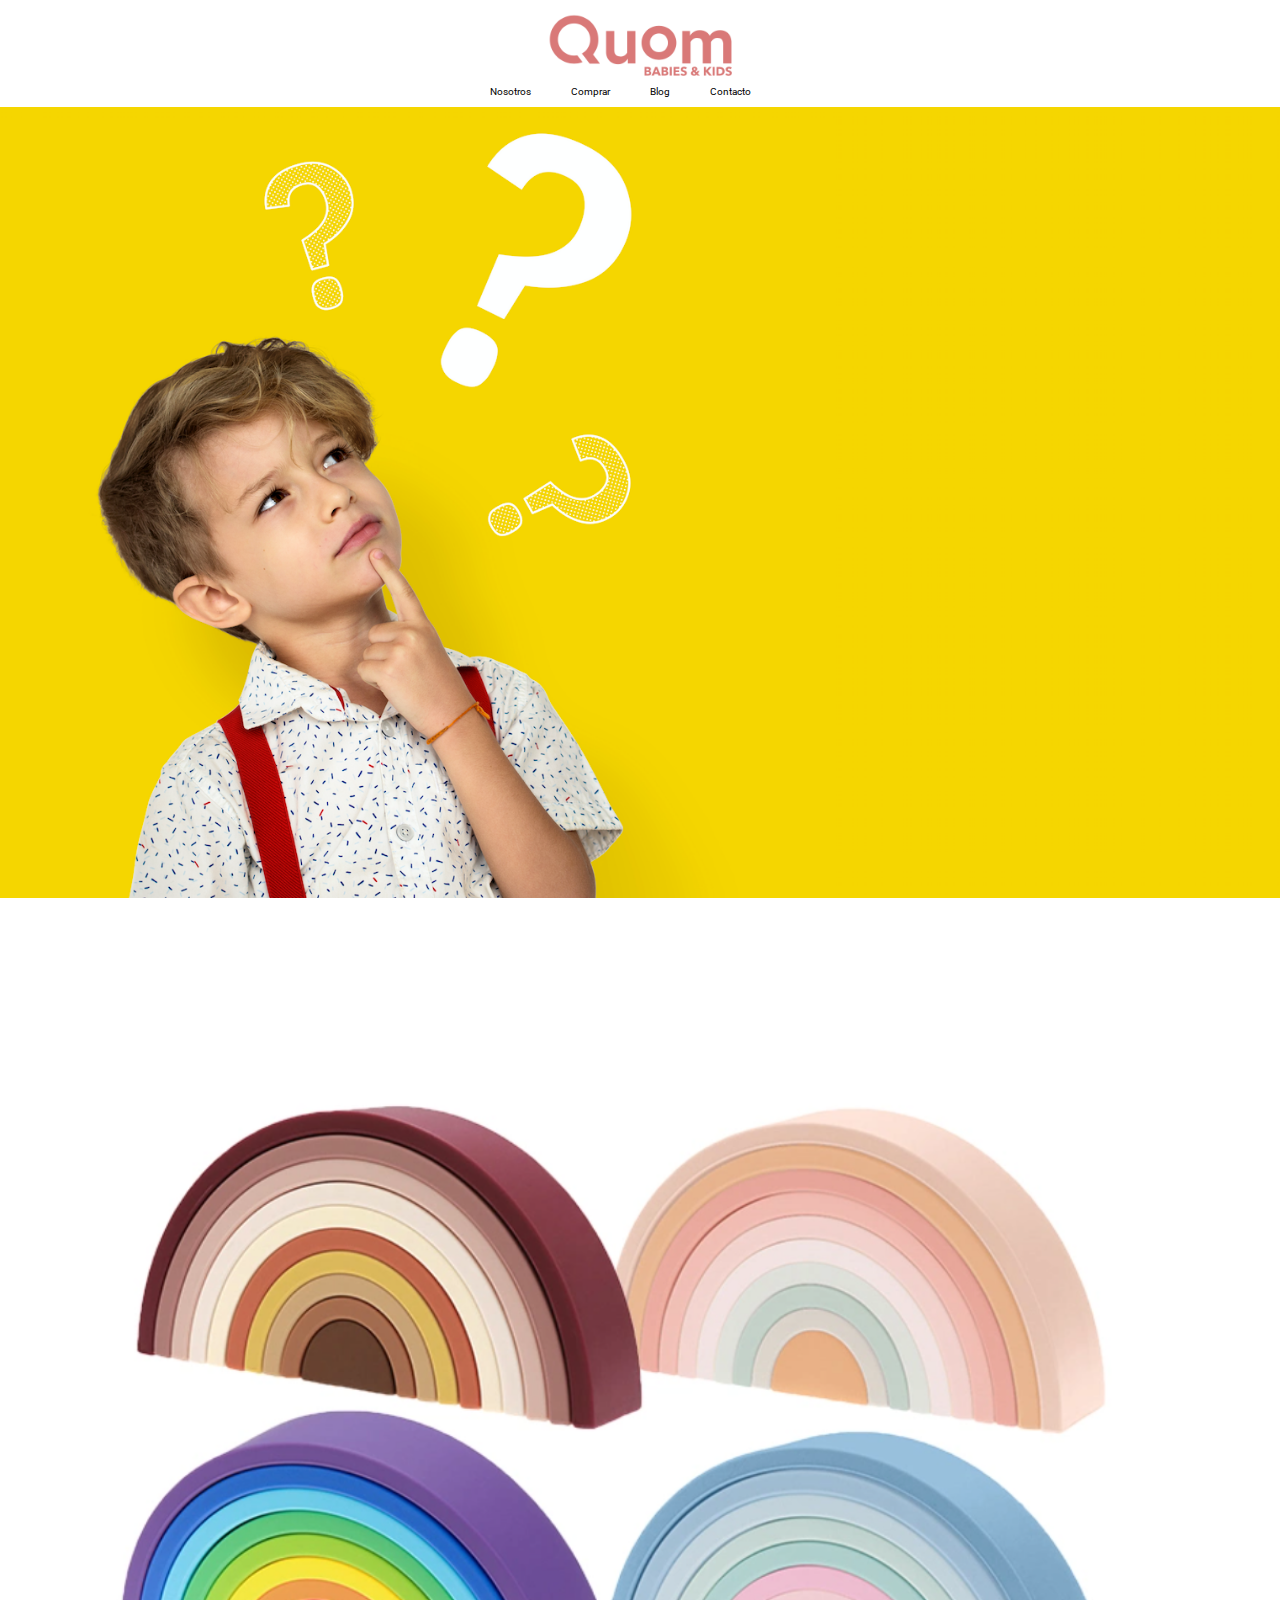
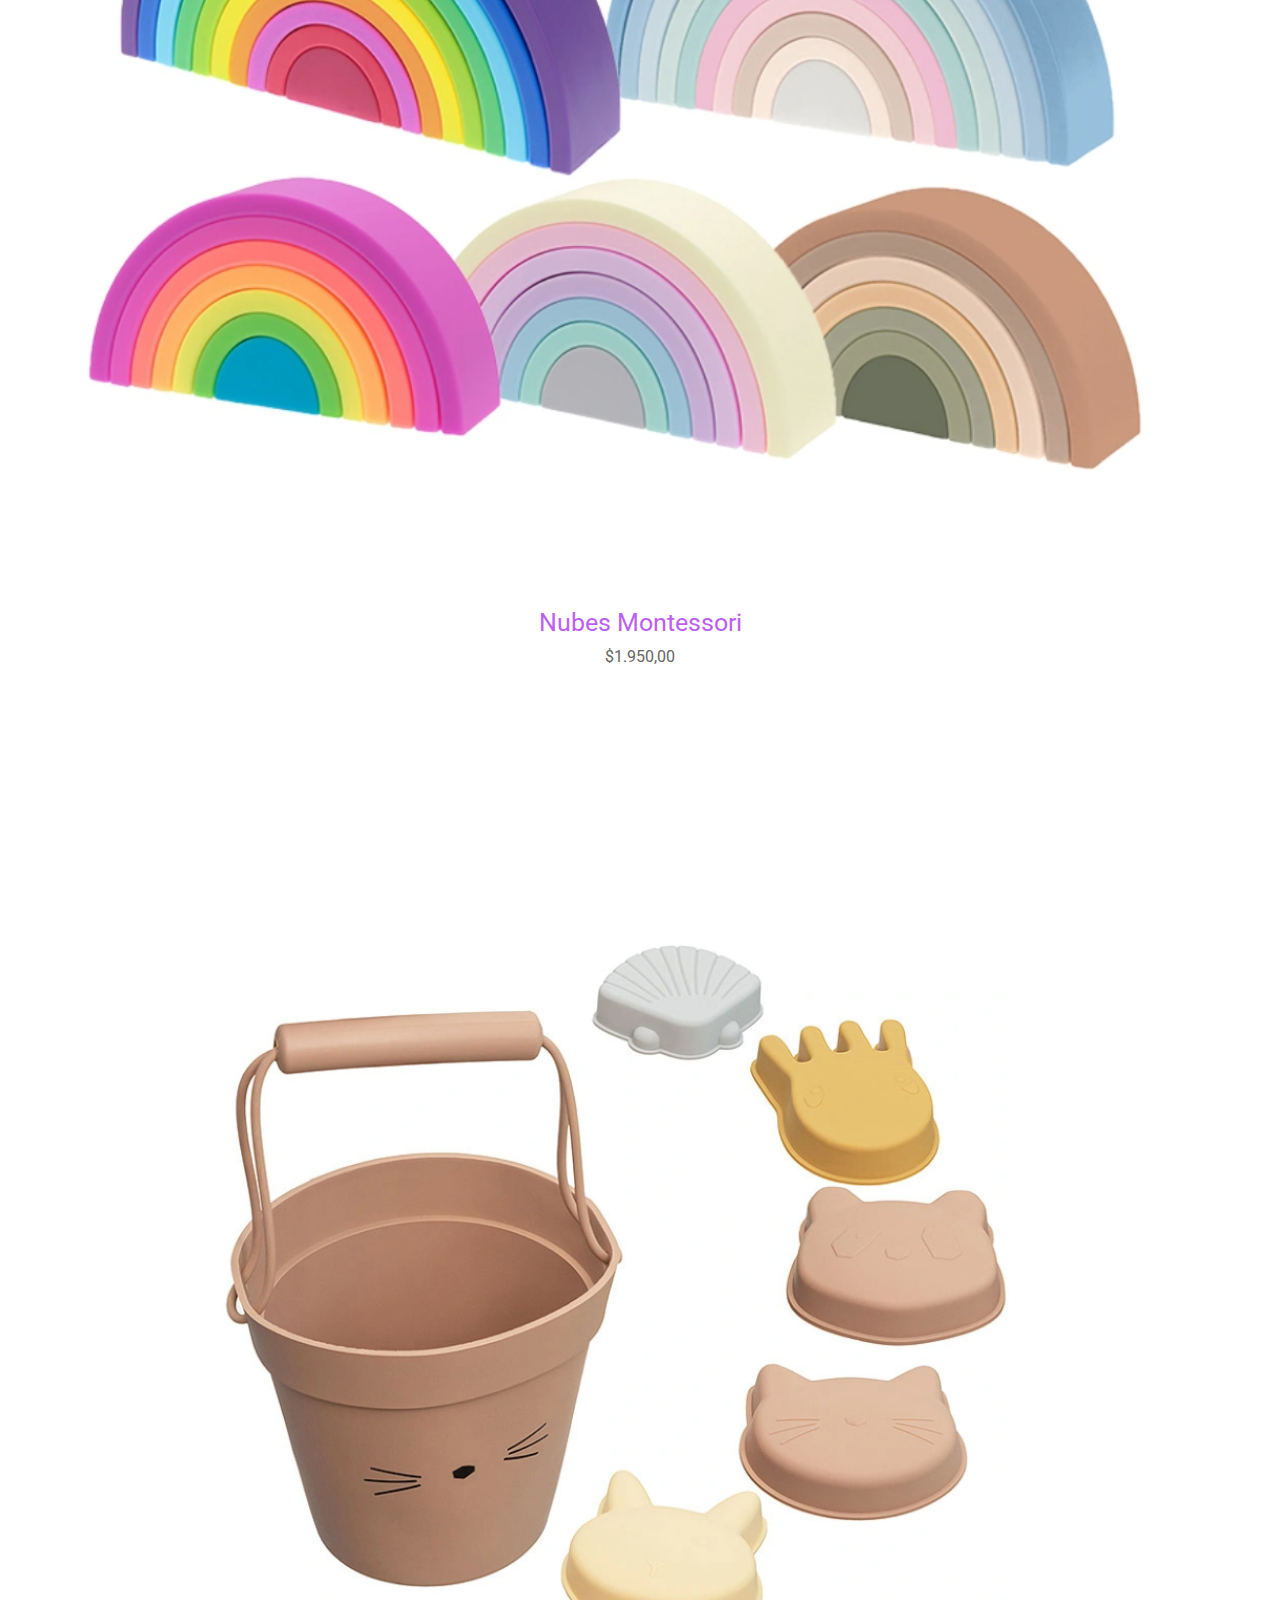
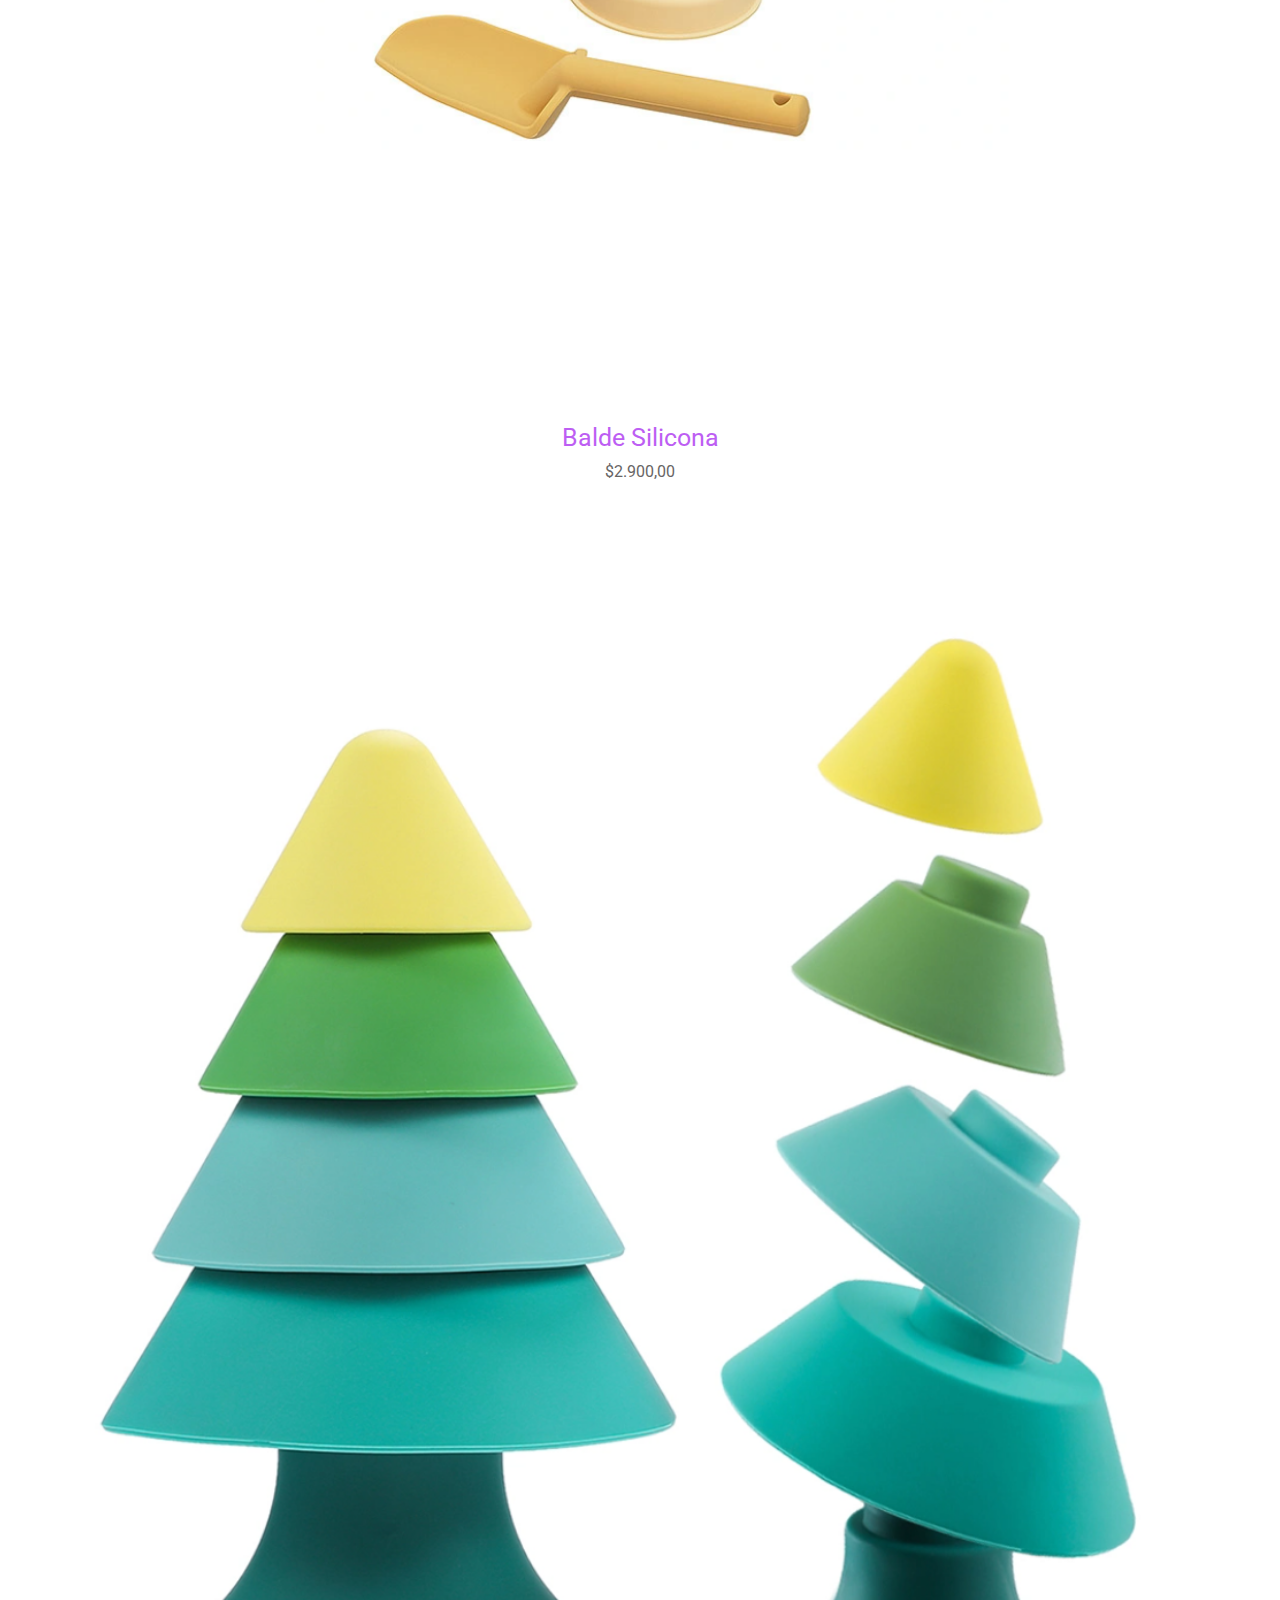
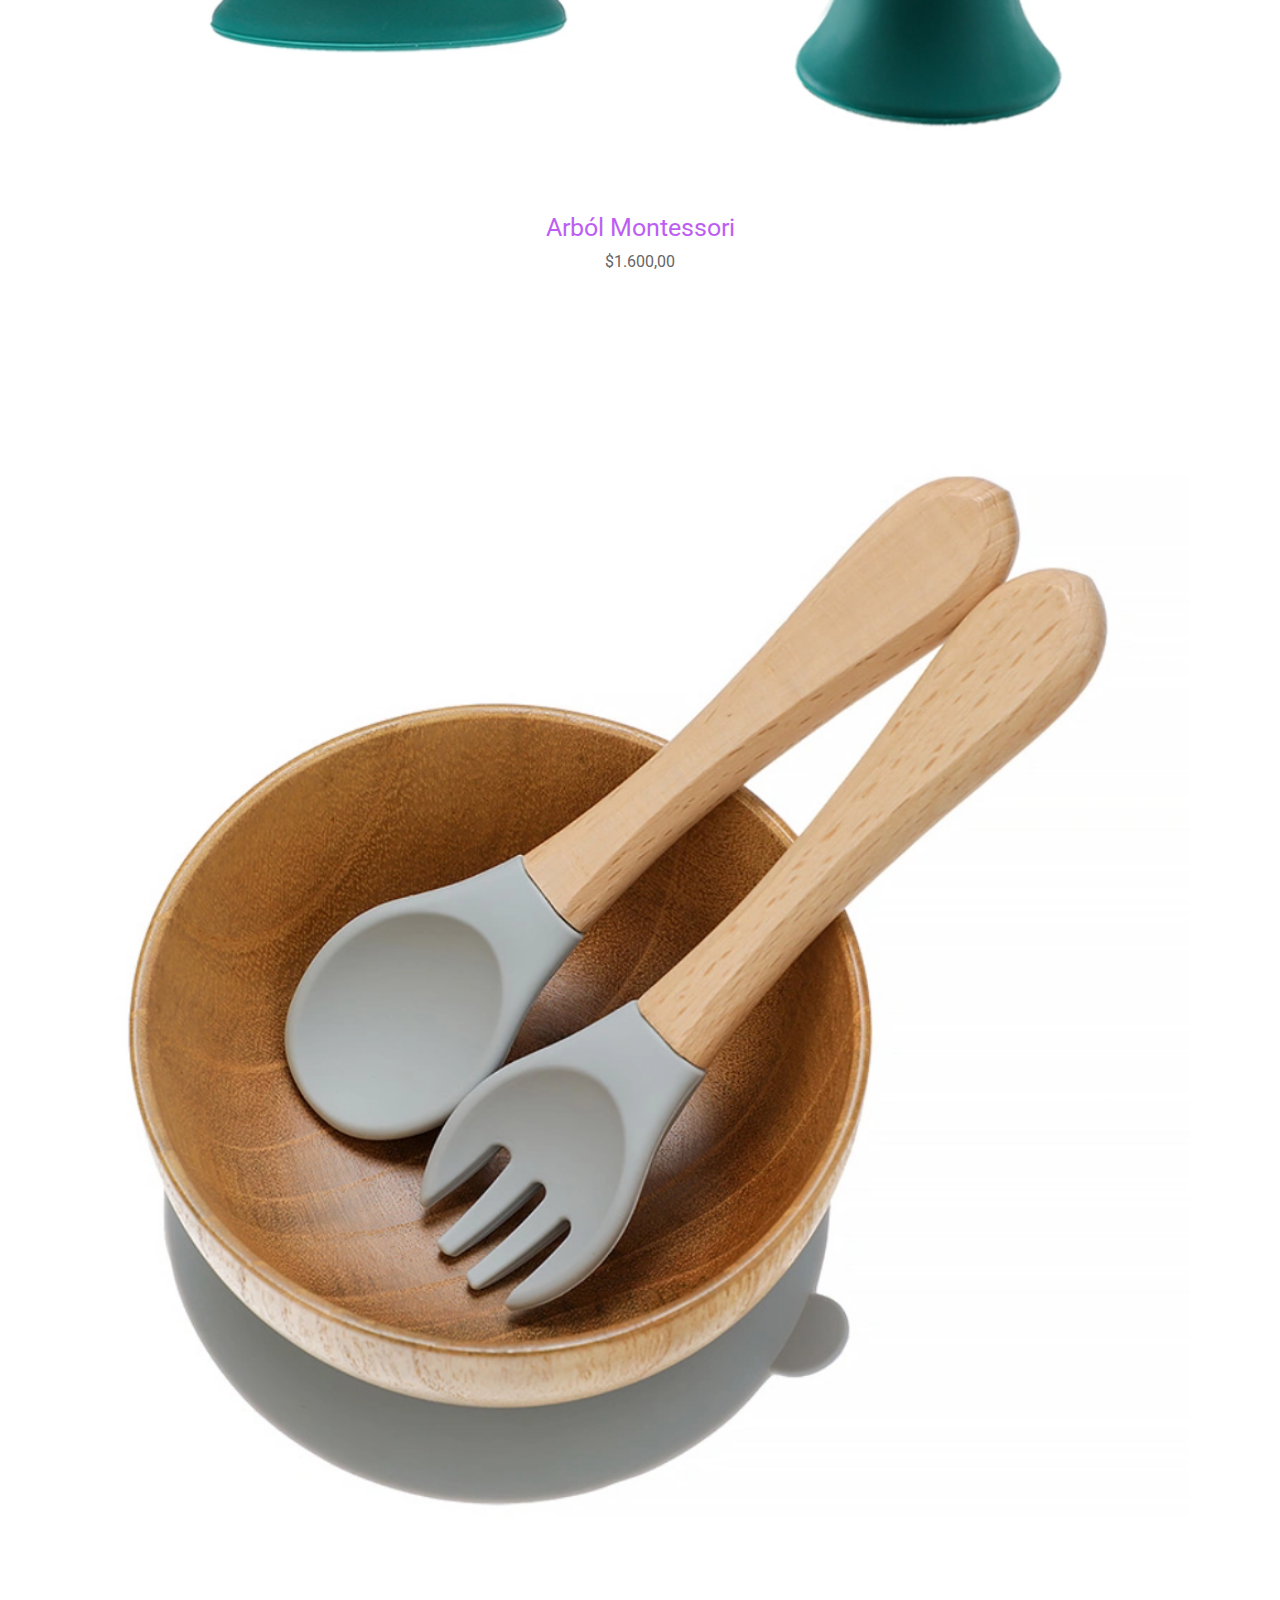
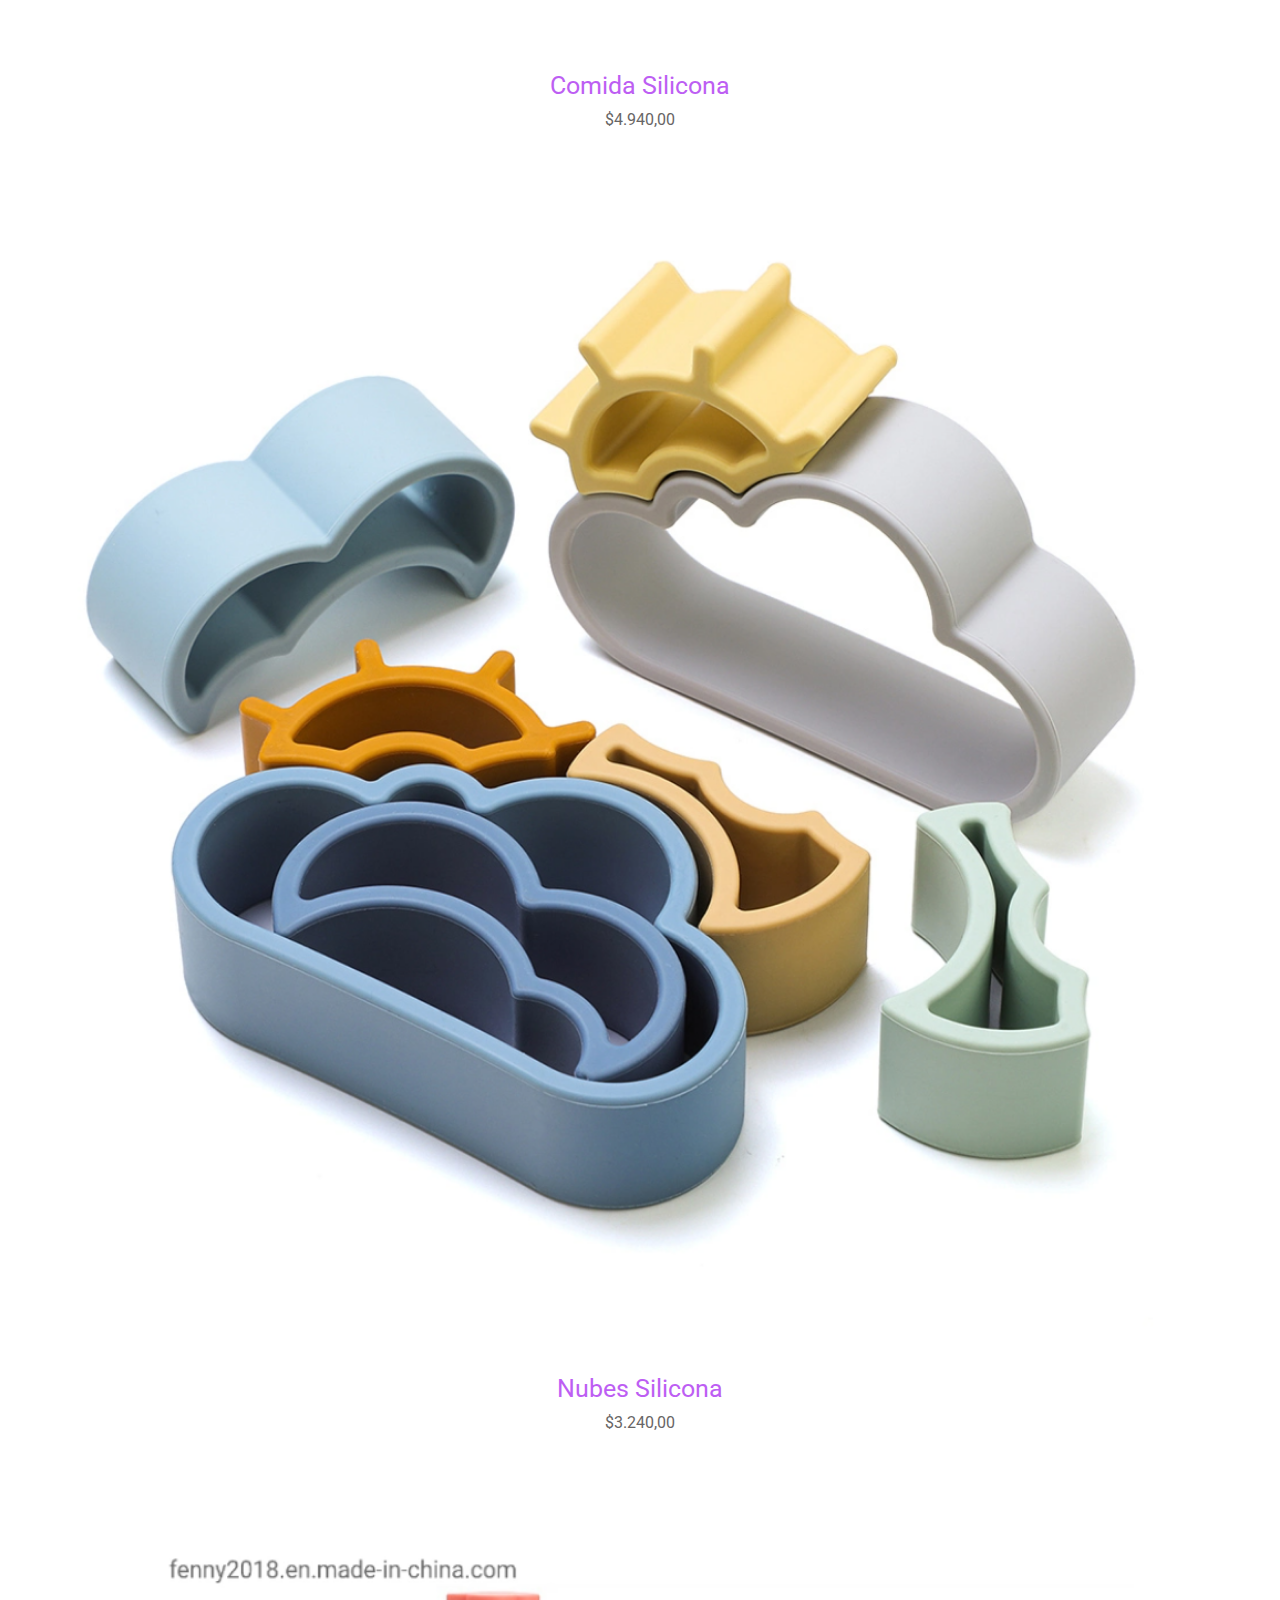
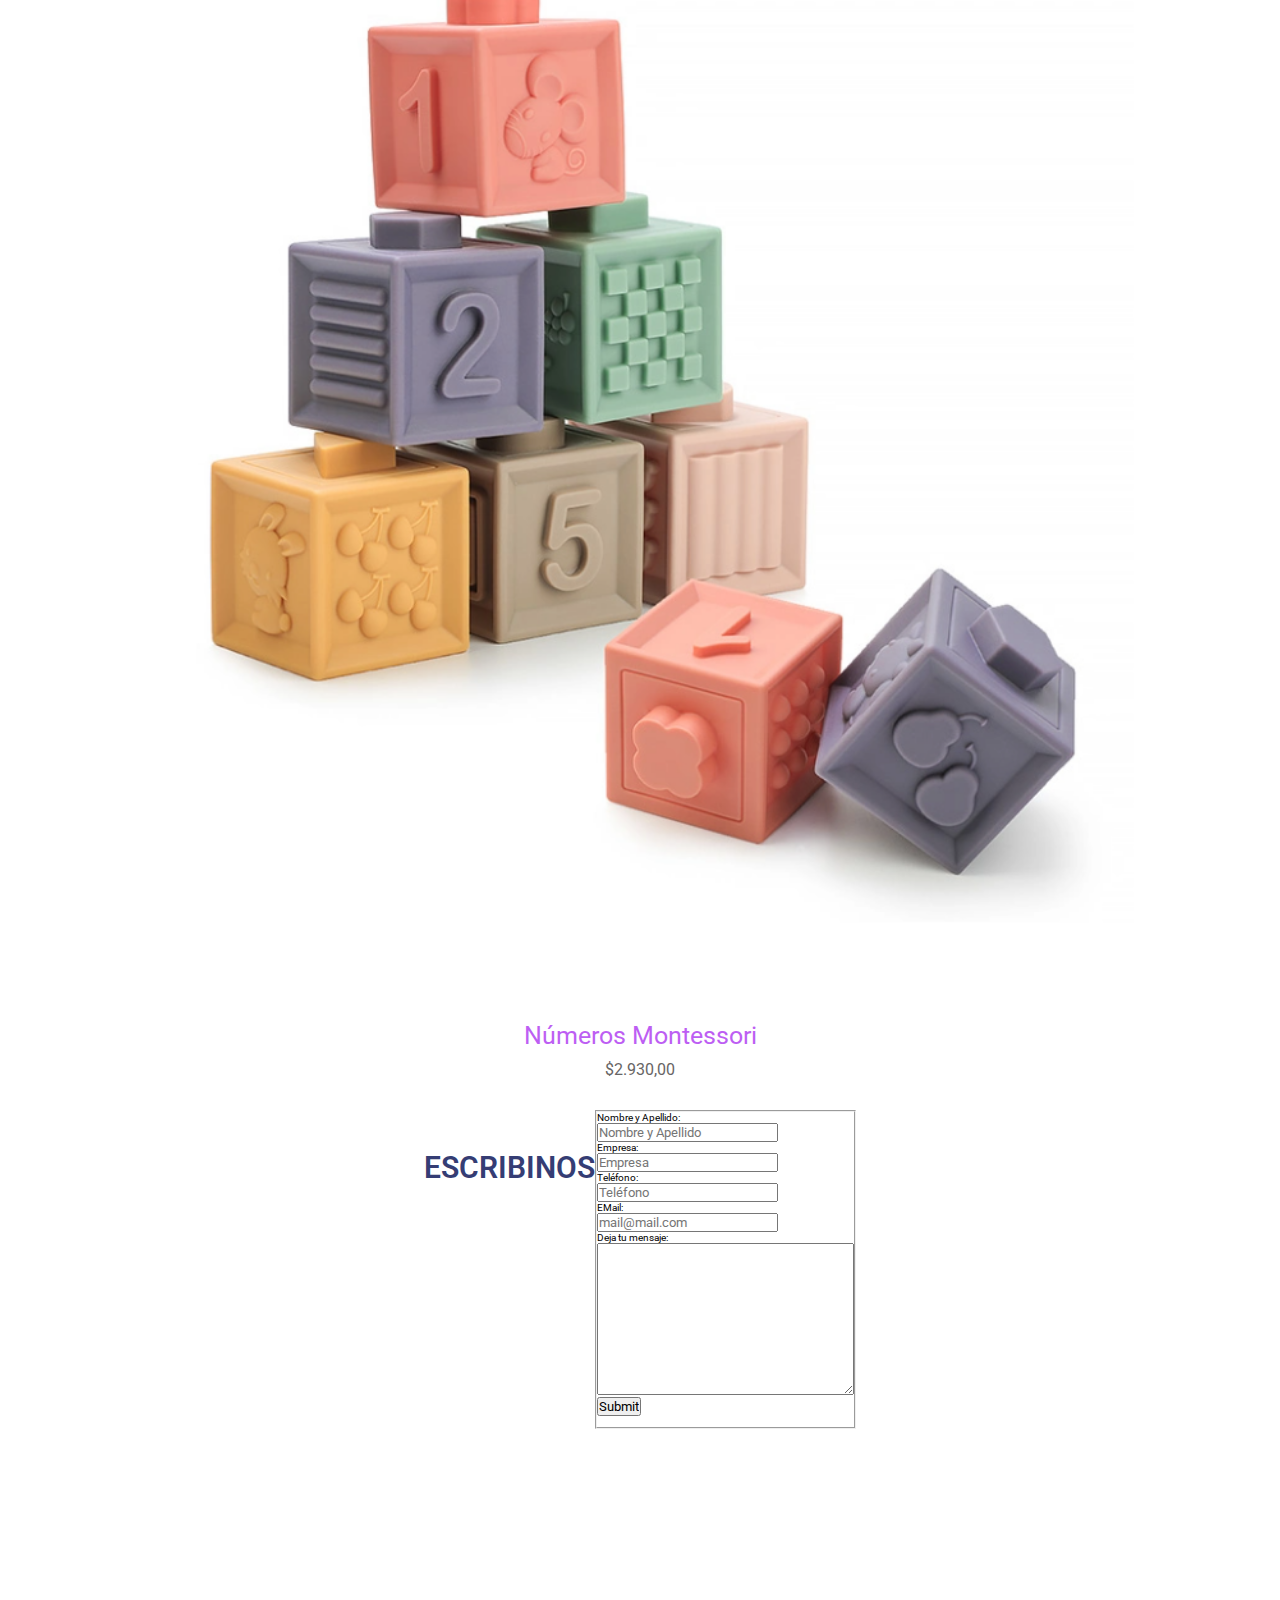
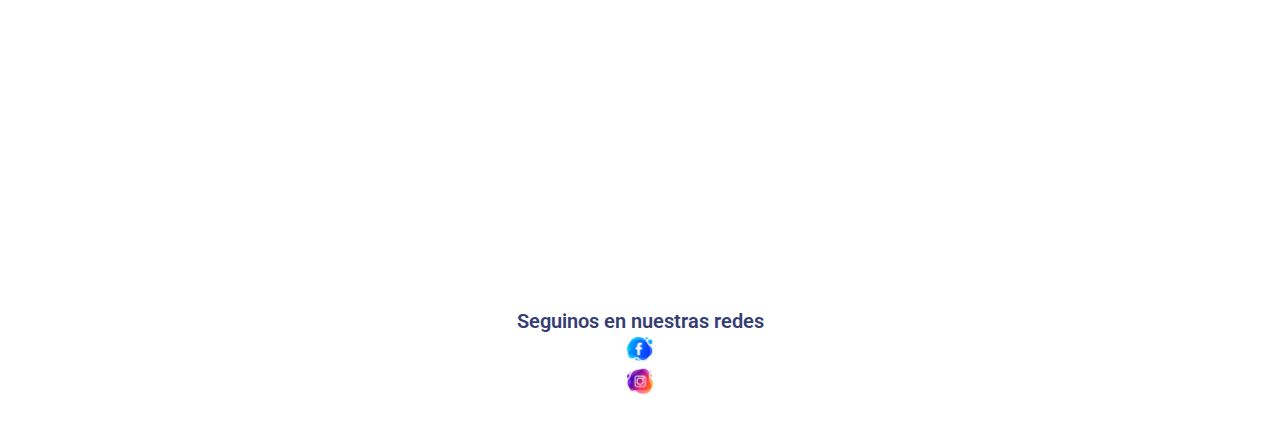
<file: index.html>
<!DOCTYPE html>
<html>
  <head>
    <meta charset="utf-8" />
    <meta name="viewport" content="width=device-width, initial-scale=1.0" />
    <title>Quom Baby</title>
    <link rel="stylesheet" href="css/style.css" />
  </head>
  <body>
    <div class="contenedorGrids">
      <header class="header">
        <nav class="botonera" id="mainNav">
          <a href="index.html"> <img src="img/logo.jpg" width="200px" /></a>
          <ol>
            <li><a href="pages/nosotros.html" title="">Nosotros</a></li>
            <li><a href="pages/comprar.html" title="">Comprar</a></li>
            <li><a href="pages/blog.html" title="">Blog</a></li>
            <li><a href="pages/contacto.html" title="">Contacto</a></li>
          </ol>
        </nav>
        <!-- ends nav -->
      </header>

      <!-- inicia conteniedo principal -->
      <main class="main" id="productos">
        <section class="sectionBanner">
          <img
            src="img/hero.jpg"
            alt="Quom Babies & Kids"
            class="encabezado__img--fluid"
          />
        </section>
        <section class="galeria">
          <figure>
            <img src="img/arcoiris.jpg" alt="" />
            <figcaption>Nubes Montessori</figcaption>
            <p class="price">$1.950,00</p>
          </figure>

          <figure>
            <img src="img/balde.jpg" alt="" />
            <figcaption>Balde Silicona</figcaption>
            <p class="price">$2.900,00</p>
          </figure>

          <figure>
            <img src="img/arbol.jpg" alt="" />
            <figcaption>Arból Montessori</figcaption>
            <p class="price">$1.600,00</p>
          </figure>
        </section>
        <section class="galeria">
          <figure>
            <img src="img/comida.jpg" alt="" />
            <figcaption>Comida Silicona</figcaption>
            <p class="price">$4.940,00</p>
          </figure>

          <figure>
            <img src="img/nubes.jpg" alt="" />
            <figcaption>Nubes Silicona</figcaption>
            <p class="price">$3.240,00</p>
          </figure>

          <figure>
            <img src="img/numbers.jpg" alt="" />
            <figcaption>Números Montessori</figcaption>
            <p class="price">$2.930,00</p>
          </figure>
        </section>

        <div class="formulario">
          <article><h1>Escribinos</h1></article>
          <!--Comienza Formulario-->
          <br />
          <br />
          <form>
            <fieldset>
              <form action="envio.php" method="post">
                <label for="nombre">Nombre y Apellido:</label><br />
                <input
                  type="text"
                  placeholder="Nombre y Apellido"
                  name="nombre"
                  id="nombre"
                /><br />
                <label for="fname">Empresa:</label><br />
                <input
                  type="text"
                  placeholder="Empresa"
                  name="Empresa"
                  id="Empresa"
                /><br />
                <label for="Teléfono">Teléfono:</label><br />
                <input
                  type="Teléfono"
                  placeholder="Teléfono"
                  name="Teléfono"
                  id="Teléfono"
                /><br />
                <label for="email">EMail:</label><br />
                <input
                  type="email"
                  placeholder="mail@mail.com"
                  name="email"
                  id="email"
                /><br />
                <label for="mensaje">Deja tu mensaje:</label><br />
                <textarea
                  name="mensaje"
                  id="mensaje"
                  cols="30"
                  rows="10"
                ></textarea
                ><br />
                <input type="submit" value="Submit" />
              </form>
              <br />
              <br />
            </fieldset>
          </form>
        </div>
        <!--Cierra Formulario-->

        <div class="mapa">
          <iframe
            class="mapa"
            src="https://www.google.com/maps/embed?pb=!1m18!1m12!1m3!1d3284.717482431866!2d-58.43444398377341!3d-34.58601446407062!2m3!1f0!2f0!3f0!3m2!1i1024!2i768!4f13.1!3m3!1m2!1s0x95bcc945173b3dd7%3A0xe8a347bb55df550c!2sCODER%20HOUSE%20%7C%20Coderhouse%20S.R.L.!5e0!3m2!1ses-419!2sar!4v1645822578991!5m2!1ses-419!2sar"
            height="450"
            style="border: 0"
            allowfullscreen=""
            loading="lazy"
          ></iframe>
        </div>
      </main>

      <footer class="pie">
        <h3 class="pie__titulo--md">Seguinos en nuestras redes</h3>
        <a href="https://facebook.com" target="_blank">
          <img
            src="img/facebook.jpg"
            alt="Seguinos en facebook"
            class="pie__icon--sm"
          />
        </a>
        <a href="https://instragram.com" target="_blank">
          <img
            src="img/instagram.jpg"
            alt="Seguinos en Instagram"
            class="pie__icon--sm"
          />
        </a>
      </footer>
    </div>
  </body>
</html>
</file>
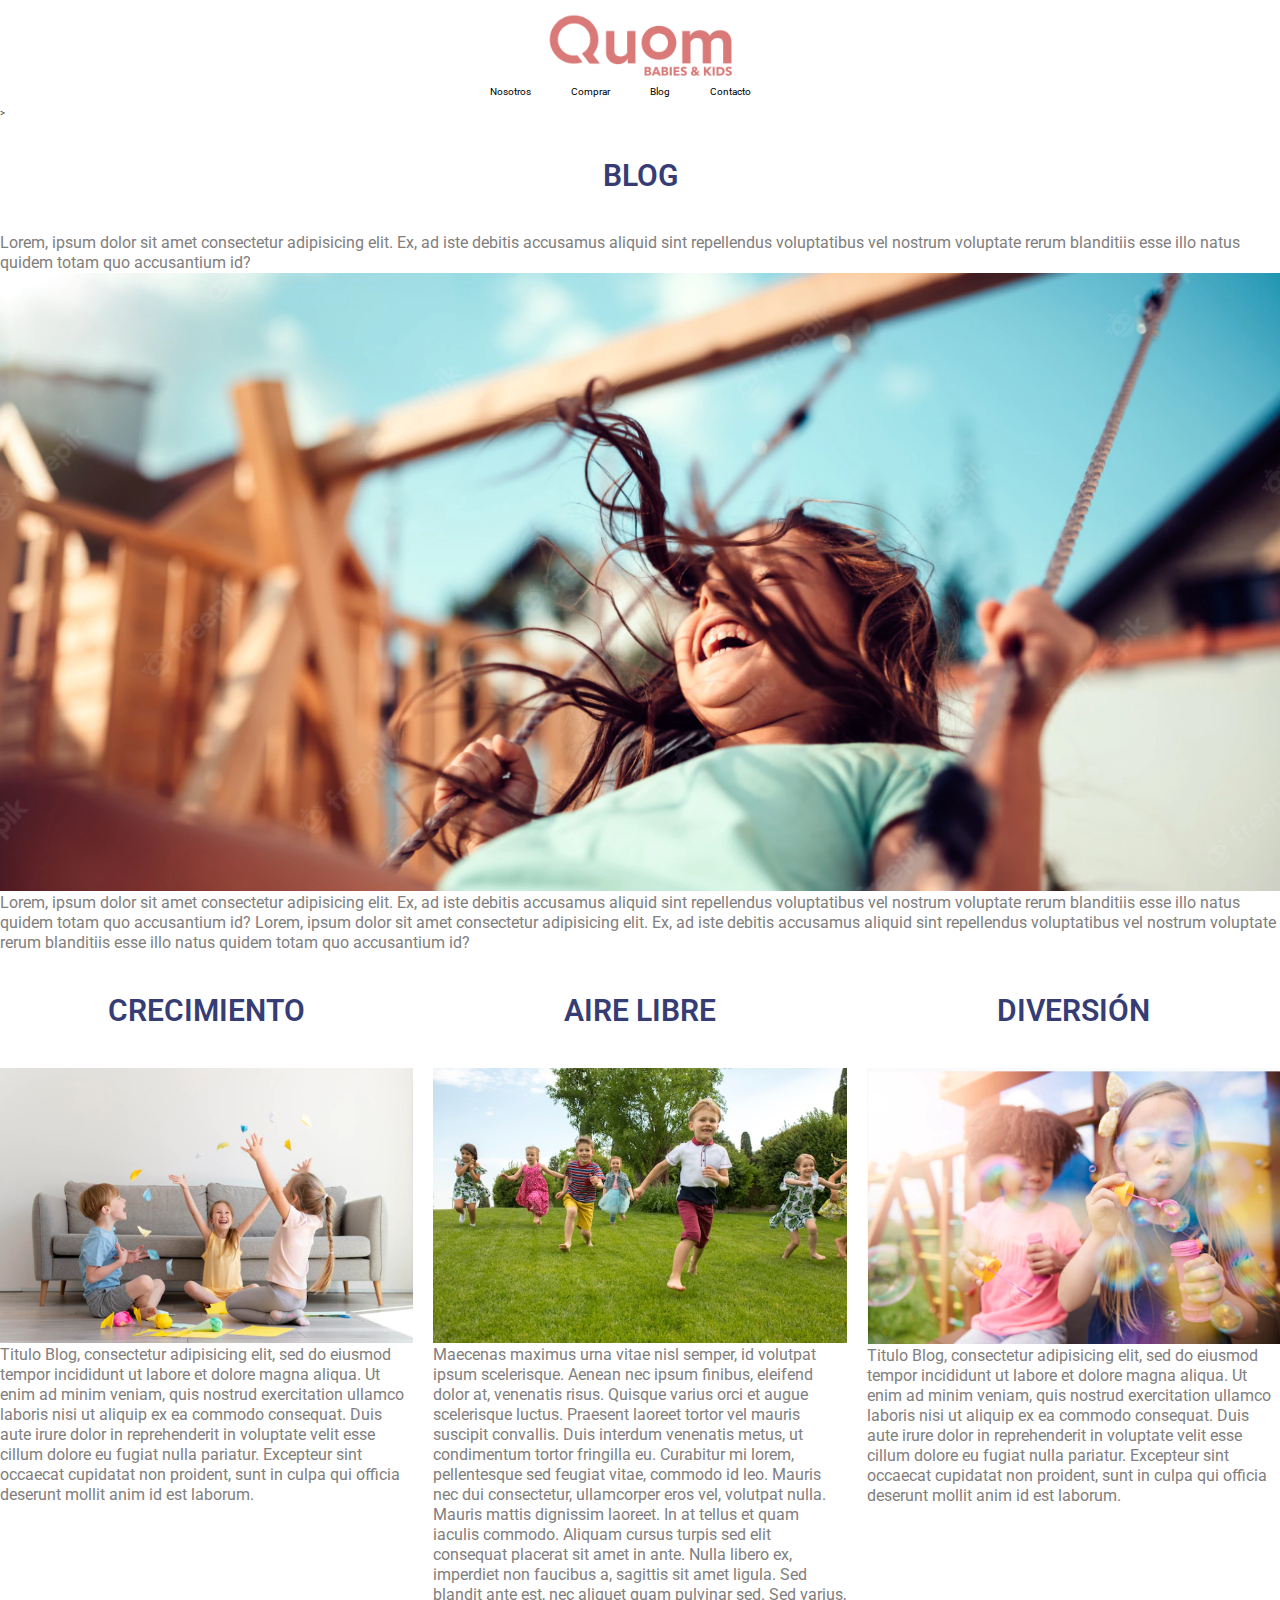
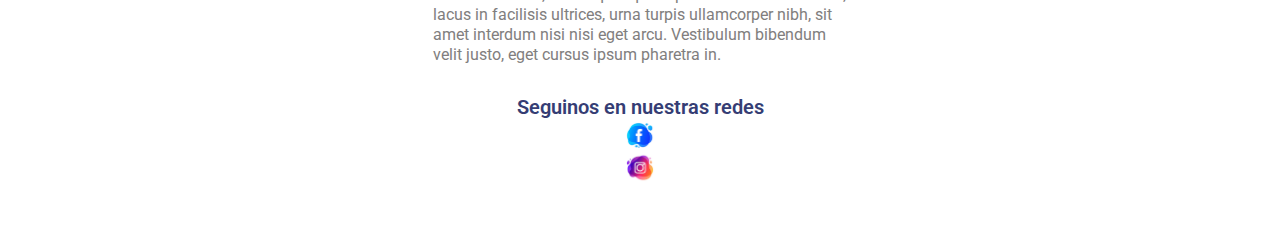
<file: pages/blog.html>
<!DOCTYPE html>
<html>
<head>
	<meta charset="utf-8" />
    <meta name="viewport" content="width=device-width, initial-scale=1.0" />
    <title>Quom Baby</title>
    <link rel="stylesheet" href="../css/style.css" />
</head>
<body>
	<div class="contenedorGrids">
      <header class="header">
        <nav class="botonera" id="mainNav">
          <a href="../index.html"> <img src="../img/logo.jpg" width="200px" /></a>
          <ol>
          <li><a href="pages/nosotros.html" title="">Nosotros</a></li>
          <li><a href="pages/comprar.html" title="">Comprar</a></li>
          <li><a href="pages/blog.html" title="">Blog</a></li>
          <li><a href="pages/contacto.html" title="">Contacto</a></li>
          </ol>
        </nav>
        <!-- ends nav -->
      </header>
<!-- inicia conteniedo principal -->
	<main class="main" id="productos">> 
		<section class="sectionBanner">
		<h1>Blog</h1>
		<p>Lorem, ipsum dolor sit amet consectetur adipisicing elit. Ex, ad iste debitis accusamus aliquid sint repellendus voluptatibus vel nostrum voluptate rerum blanditiis esse illo natus quidem totam quo accusantium id?</p>
		<img
            src="../img/blog3.jpg"
            alt="Diversión"
            class="encabezado__img--fluid"width="1000px" 
          />
		<p>Lorem, ipsum dolor sit amet consectetur adipisicing elit. Ex, ad iste debitis accusamus aliquid sint repellendus voluptatibus vel nostrum voluptate rerum blanditiis esse illo natus quidem totam quo accusantium id? Lorem, ipsum dolor sit amet consectetur adipisicing elit. Ex, ad iste debitis accusamus aliquid sint repellendus voluptatibus vel nostrum voluptate rerum blanditiis esse illo natus quidem totam quo accusantium id?</p>	
		</section>
		
		<main class="contenedor-grid">
            <article>
                <h1>Aire libre</h1>
                <img
            src="../img/imagen1.jpg"
            alt="Nota Principal"
            class="encabezado__img--fluid"width="300px" 
          />

                <p>Maecenas maximus urna vitae nisl semper, id volutpat ipsum scelerisque. Aenean nec ipsum finibus, eleifend dolor at, venenatis risus. Quisque varius orci et augue scelerisque luctus. Praesent laoreet tortor vel mauris suscipit convallis.
                    Duis interdum venenatis metus, ut condimentum tortor fringilla eu. Curabitur mi lorem, pellentesque sed feugiat vitae, commodo id leo. Mauris nec dui consectetur, ullamcorper eros vel, volutpat nulla. Mauris mattis dignissim laoreet.
                    In at tellus et quam iaculis commodo. Aliquam cursus turpis sed elit consequat placerat sit amet in ante. Nulla libero ex, imperdiet non faucibus a, sagittis sit amet ligula. Sed blandit ante est, nec aliquet quam pulvinar sed. Sed
                    varius, lacus in facilisis ultrices, urna turpis ullamcorper nibh, sit amet interdum nisi nisi eget arcu. Vestibulum bibendum velit justo, eget cursus ipsum pharetra in.</p>
            </article>
            <aside class="sidebar-1">
            <h2>Crecimiento</h2>
            <img
            src="../img/imagen2.jpg"
            alt="Nota Principal"
            class="encabezado__img--fluid"width="300px" 
          />
            <p>Titulo Blog, consectetur adipisicing elit, sed do eiusmod tempor incididunt ut labore et dolore magna aliqua. Ut enim ad minim veniam, quis nostrud exercitation ullamco laboris nisi ut aliquip ex ea commodo consequat. Duis aute irure dolor
                in reprehenderit in voluptate velit esse cillum dolore eu fugiat nulla pariatur. Excepteur sint occaecat cupidatat non proident, sunt in culpa qui officia deserunt mollit anim id est laborum.</p>
        </aside>
        <aside class="sidebar-2">
            <h2>Diversión</h2>
            <img
            src="../img/imagen3.jpg"
            alt="Nota Principal"
            class="encabezado__img--fluid"width="300px" 
          />	
            <p>Titulo Blog, consectetur adipisicing elit, sed do eiusmod tempor incididunt ut labore et dolore magna aliqua. Ut enim ad minim veniam, quis nostrud exercitation ullamco laboris nisi ut aliquip ex ea commodo consequat. Duis aute irure dolor
            in reprehenderit in voluptate velit esse cillum dolore eu fugiat nulla pariatur. Excepteur sint occaecat cupidatat non proident, sunt in culpa qui officia deserunt mollit anim id est laborum.</p>
        </aside>
        </main>					
	</main>
	<br>
	<br>
			<footer class="pie">
					<h3 class="pie__titulo--md">Seguinos en nuestras redes</h3>
					<a href="https://facebook.com" target="_blank">
					<img src="../img/facebook.jpg" alt="Seguinos en facebook" class="pie__icon--sm">
				</a>
					<a href="https://twitter.com" target="_blank">
					<img src="../img/instagram.jpg" alt="Seguinos en Instagram" class="pie__icon--sm">
				</a>
			</footer>
</body>
</html>
</file>
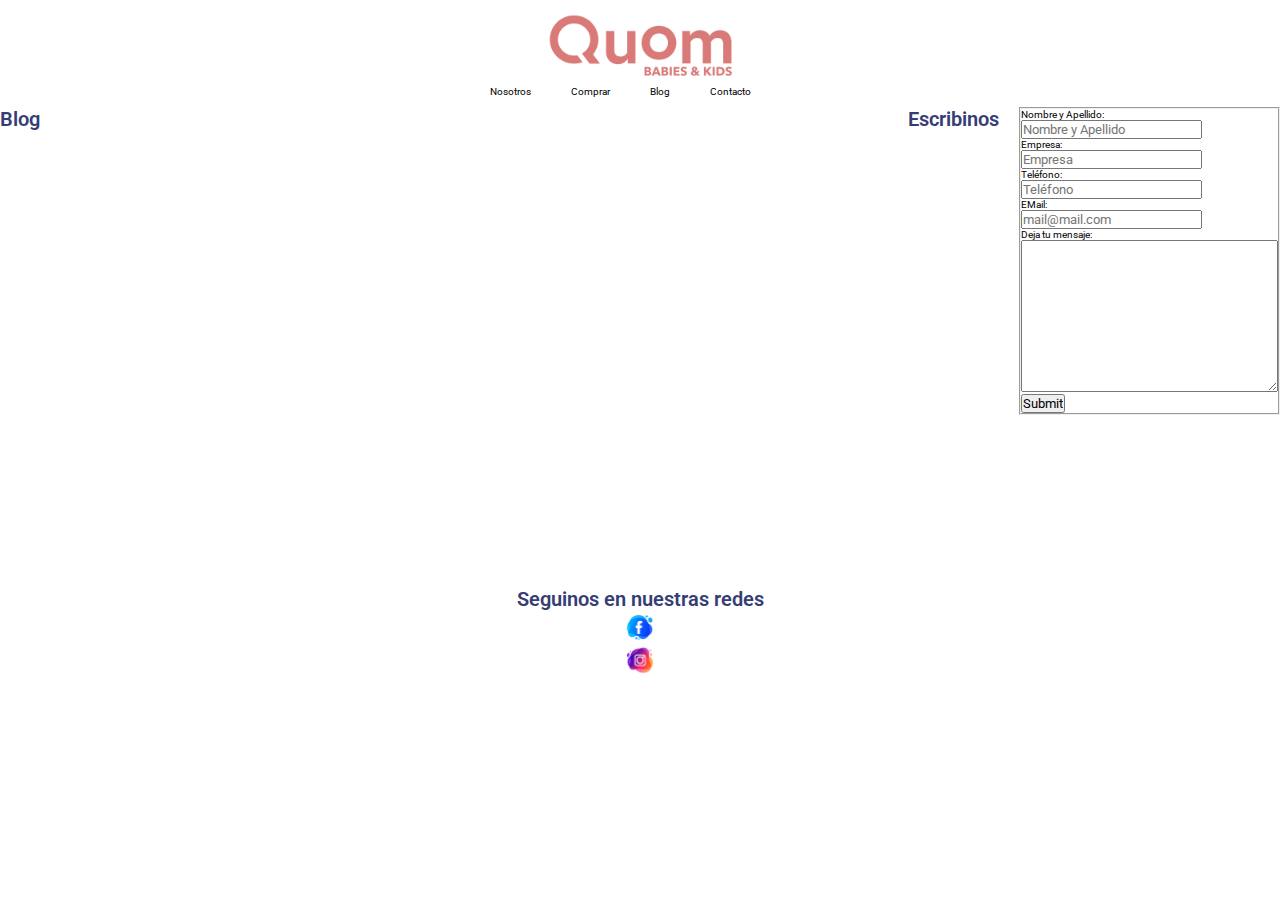
<file: pages/contacto.html>
<!DOCTYPE html>
<html>
<head>
	<meta charset="utf-8" />
    <meta name="viewport" content="width=device-width, initial-scale=1.0" />
    <title>Quom Baby</title>
    <link rel="stylesheet" href="../css/style.css" />
</head>
<body>
	<div class="contenedorGrids">
      <header class="header">
        <nav class="botonera" id="mainNav">
          <a href="../index.html"> <img src="../img/logo.jpg" width="200px" /></a>
          <ol>
          <li><a href="pages/nosotros.html" title="">Nosotros</a></li>
          <li><a href="pages/comprar.html" title="">Comprar</a></li>
          <li><a href="pages/blog.html" title="">Blog</a></li>
          <li><a href="pages/contacto.html" title="">Contacto</a></li>
          </ol>
        </nav>
        <!-- ends nav -->
	</header>
	<!-- inicia conteniedo principal -->
	<main class="contenedor-grid">
		<h1>Blog</h1>
		<div class="mapa">

          <iframe
            class="mapa"
            src="https://www.google.com/maps/embed?pb=!1m18!1m12!1m3!1d3284.717482431866!2d-58.43444398377341!3d-34.58601446407062!2m3!1f0!2f0!3f0!3m2!1i1024!2i768!4f13.1!3m3!1m2!1s0x95bcc945173b3dd7%3A0xe8a347bb55df550c!2sCODER%20HOUSE%20%7C%20Coderhouse%20S.R.L.!5e0!3m2!1ses-419!2sar!4v1645822578991!5m2!1ses-419!2sar"
            height="450"
            style="border: 0"
            allowfullscreen=""
            loading="lazy"
          ></iframe>
        </div>
<br>	
<br>	

         </iframe>
			<h1>Escribinos</h1>
			<form>
            <fieldset>
              <form action="envio.php" method="post">
                <label for="nombre">Nombre y Apellido:</label><br />
                <input
                  type="text"
                  placeholder="Nombre y Apellido"
                  name="nombre"
                  id="nombre"
                /><br />
                <label for="fname">Empresa:</label><br />
                <input
                  type="text"
                  placeholder="Empresa"
                  name="Empresa"
                  id="Empresa"
                /><br />
                <label for="Teléfono">Teléfono:</label><br />
                <input
                  type="Teléfono"
                  placeholder="Teléfono"
                  name="Teléfono"
                  id="Teléfono"
                /><br />
                <label for="email">EMail:</label><br />
                <input
                  type="email"
                  placeholder="mail@mail.com"
                  name="email"
                  id="email"
                /><br />
                <label for="mensaje">Deja tu mensaje:</label><br />
                <textarea
                  name="mensaje"
                  id="mensaje"
                  cols="30"
                  rows="10"
                ></textarea
                ><br />
                <input type="submit" value="Submit" />
              </form>
				
	</main>
	<br>
	<br>
			<footer class="pie">
					<h3 class="pie__titulo--md">Seguinos en nuestras redes</h3>
					<a href="https://facebook.com" target="_blank">
					<img src="../img/facebook.jpg" alt="Seguinos en facebook" class="pie__icon--sm">
				</a>
					<a href="https://twitter.com" target="_blank">
					<img src="../img/instagram.jpg" alt="Seguinos en Instagram" class="pie__icon--sm">
				</a>
			</footer>
</body>
</html>
</file>
<file: css/style.css>
@import url("https://fonts.googleapis.com/css2?family=Quintessential&family=Roboto:wght@300&display=swap");

* {
  font-family: "Roboto", sans-serif;
  margin: 0;
  padding: 0;
}

html {
  font-size: 62.5%;
}

.contenedorGrids {
  display: grid;
  grid-template-columns: auto;
  grid-template-rows: auto;
  grid-template-areas:
    "header"
    "main"
    "pie";
}

.header {
  grid-area: header;
}

.main {
  grid-area: main;
}

.pie {
  grid-area: pie;
}

h1,
h2,
h3 {
  color: #353d74;
  font-family: "Roboto", bold;
  font-size: 2rem;
  font-weight: 600;
}

p {
  color: #817e7e;
  line-height: 2rem;
  font-size: 1.6rem;
}

.botonera {
  background-color: white;
  /*position*/
  position: sticky;
  top: 0;
  /*padding*/
  padding: 10px 30px;
  /****display flex****/
  display: flex;
  justify-content: space-between;
  align-items: center;
}

.botonera ol {
  /****display flex****/
  display: flex;
}

.botonera ol li {
  list-style: none;
  margin-right: 40px;
}

.botonera ol li a {
  font-size: 4, 8rem;
  text-decoration: none;
  color: black;
}

/*hover*/
.botonera ol li a:hover {
  color: black;
  font-weight: 600;
}

.mapa {
  display: flex;
  justify-content: center;
  width: 100%;
}

.formulario {
  display: flex;
  justify-content: center;
}

.encabezado__box--white {
  text-align: center;
  background-color: white;
  /*padding*/
  padding: 5px 0;
}
.encabezado__img--fluid {
  /*size*/
  width: 100%;
}

.novedades__titulo--xxl {
  font-size: 4rem;
}

.novedades__titulo--xl {
  font-size: 3rem;
}

.novedades__titulo--md {
  font-size: 2rem;
  /*margin*/
  margin-bottom: 30px;
}

.novedades__articulo {
  width: 98%;
  height: auto;
  overflow: hidden;
  padding: 20px 30px;
  border: solid rgba(238, 188, 247, 0.5) 2px;
  box-sizing: border-box;
  margin: 20px auto;
}

.pie {
  /*padding*/
  padding: 30px;
  /****display flex****/
  display: flex;
  flex-direction: column;
  align-items: center;
}

.pie a {
  text-decoration: none;
}

.pie__icon--sm {
  /*size*/
  width: 30px;
}

.pie__titulo--md {
  font-size: 2rem;
}

/* productos en promoción*/
#productos h1,
#productos h2 {
  text-transform: uppercase;
  font-size: 3rem;
  text-align: center;
  padding: 20px 0;
  background-color: rgba(255, 255, 255, 0.7);
  font-family: Roboto, sans-serif;
  margin: 20px 0;
}

#productos .galeria {
  margin: 20px;
  /****display flex****/
  display: flex;
  justify-content: space-between;
}
#productos .galeria figure {
  text-align: center;
  width: 30%;
}

#productos .galeria figure img {
  border-top-left-radius: 5px;
  border-top-right-radius: 5px;
  width: 100%;
}

#productos .galeria figure figcaption {
  font-size: 2.5rem;
  color: #bd5ef3;
  padding: 10px 0;
  background-color: white;
}

#productos .galeria p.price {
  color: #676565;
  padding-bottom: 10px;
  background-color: white;
}

/* MEDIA QUERIES PARA DISPOSITIVOS MAS CHICOS */
@media (min-width: 768px) {
.contenedor-grid {
        display: grid;
        grid-template-areas: "izquierda contenido";
        grid-template-columns: 1fr 1fr 1fr;
        grid-auto-flow: column;
        column-gap: 2rem;
    }
    .contenido-principal {
        grid-area: contenido;
    }

    .sidebar-1 {
        grid-area: izquierda;
    }


  .botonera {
    background-color: white;
    position: sticky;
    top: 0;
    padding: 10px 30px;
    display: flex;
    flex-direction: column;
    align-items: center;
  }

  #productos .galeria {
    margin: 20px;
    display: flex;
    flex-direction: column;
  }

  #productos .galeria figure {
    text-align: center;
    width: 100%;
  }
}
</file>
